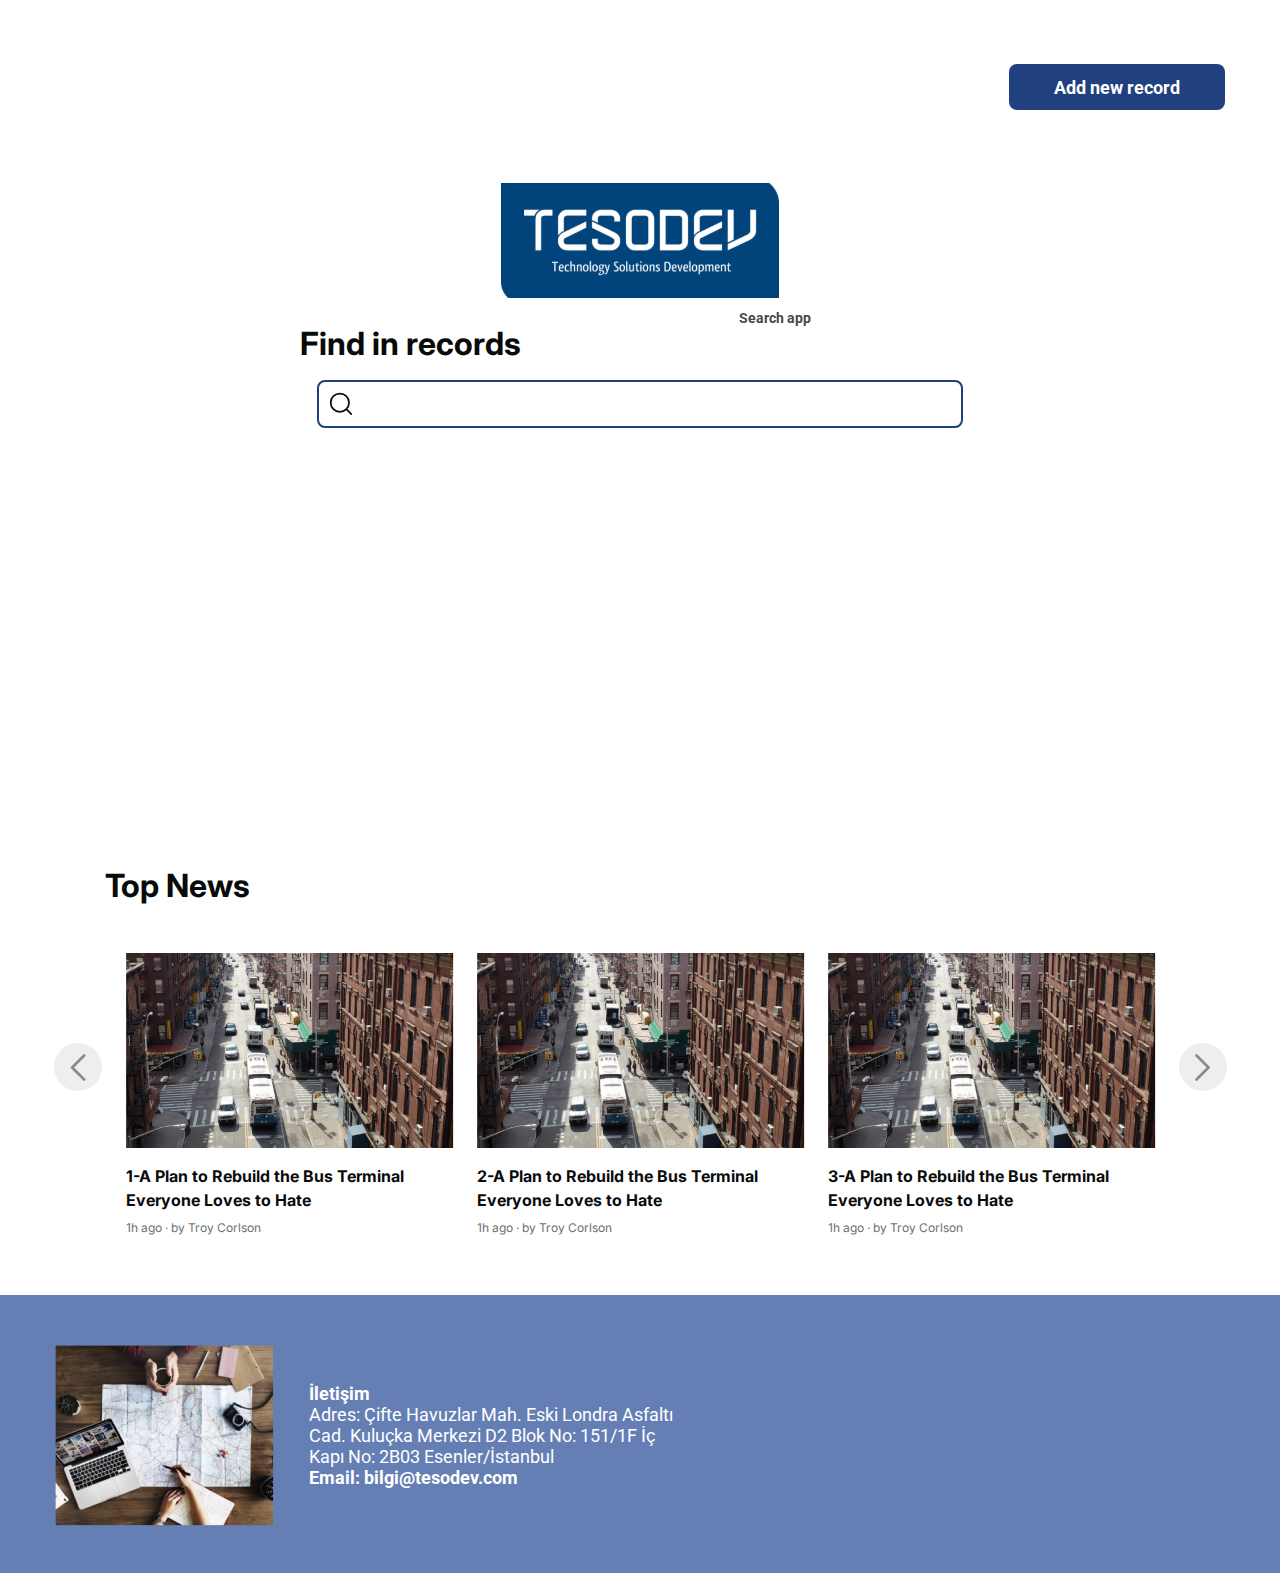
<file: index.html>
<!DOCTYPE html>
<html lang="en">
  <head>
    <meta charset="UTF-8" />
    <meta name="viewport" content="width=device-width, initial-scale=1.0" />
    <script defer src="./assets/js/search.js"></script>
    <script defer src="./assets/js/db.js"></script>
    <script defer src="./assets/js/app.js"></script>
    <script defer src="./assets/js/slider.js"></script>
    <script defer src="./assets/js/header.js"></script>

    <link rel="stylesheet" href="./assets/css/main.css" />
    <title>Home</title>
  </head>

  <body>
    <header id="header-placeholder"></header>
    
    <!--! search panel start  -->
    <section class="search-panel">
      <div class="container">
        <div class="search-panel-wrapper">
          <img src="./assets/icon/logo.svg" alt="tesodev-logo" class="logo" />
          <span class="logo-sub-title">Search app</span>
          <h1 class="title-lg">Find in records</h1>

          <div class="search-bar">
            <img
              class="icon search-icon"
              src="./assets/icon/search-icon.svg"
              alt=""
            />
            <input
              type="text"
              class="search-input search-input-mainpage input input-lg"
              autofocus
            />
            <a class="search-link">
              <button class="btn btn-searchbar">Search</button></a
            >
          </div>

          <div class="search-results-home">
            <ul class="results-list">
              <!-- <li class="results-item">
                <div class="location-info">
                  <div class="location-info-wrapper">
                    <img
                      src="./assets/icon/location-icon.svg"
                      alt="location icon"
                    />
                    <div class="location-wrapper">
                      <p class="company location-bold-text">Pixonyx</p>
                      <p class="location location-light-text">
                        <span class="city">Yanshi,</span>
                        <span class="country">China</span>
                      </p>
                    </div>
                  </div>
                </div>
                <div class="user-info-wrapper">
                  <p class="user-info">Barris Dusting</p>
                  <p class="date-info">5/10/2021</p>
                </div>
              </li> -->
            </ul>
            <a class="show-more-button subheading search-link">Show more...</a>
          </div>
        </div>
      </div>
    </section>
    <!--! search panel end  -->

    <!--! slider start -->
    <section class="slider">
      <div class="container">
        <h1 class="title-lg">Top News</h1>
        <div class="slider-wrapper">
          <button class="slider-button slider-button-left">
            <img src="./assets/icon/arrow-left.svg" alt="" />
          </button>
          <div class="news-card">
            <a
              href="https://www.nytimes.com/2021/01/22/nyregion/port-authority-bus-terminal.html"
              target="_blank"
              ><img src="./assets/img/Image-news.png" alt="news-iamge"
            /></a>
            <a
              href="https://www.nytimes.com/2021/01/22/nyregion/port-authority-bus-terminal.html"
              target="_blank"
            >
              <p class="news-header subheading">
                1-A Plan to Rebuild the Bus Terminal Everyone Loves to Hate
              </p>
            </a>
            <a
              href="https://www.nytimes.com/2021/01/22/nyregion/port-authority-bus-terminal.html"
              target="_blank"
            >
              <p class="news-info">1h ago · by Troy Corlson</p>
            </a>
          </div>
          <div class="news-card">
            <a
              href="https://www.nytimes.com/2021/01/22/nyregion/port-authority-bus-terminal.html"
              target="_blank"
              ><img src="./assets/img/Image-news.png" alt="news-iamge"
            /></a>
            <a
              href="https://www.nytimes.com/2021/01/22/nyregion/port-authority-bus-terminal.html"
              target="_blank"
            >
              <p class="news-header subheading">
                2-A Plan to Rebuild the Bus Terminal Everyone Loves to Hate
              </p>
            </a>
            <a
              href="https://www.nytimes.com/2021/01/22/nyregion/port-authority-bus-terminal.html"
              target="_blank"
            >
              <p class="news-info">1h ago · by Troy Corlson</p>
            </a>
          </div>
          <div class="news-card">
            <a
              href="https://www.nytimes.com/2021/01/22/nyregion/port-authority-bus-terminal.html"
              target="_blank"
              ><img src="./assets/img/Image-news.png" alt="news-iamge"
            /></a>
            <a
              href="https://www.nytimes.com/2021/01/22/nyregion/port-authority-bus-terminal.html"
              target="_blank"
            >
              <p class="news-header subheading">
                3-A Plan to Rebuild the Bus Terminal Everyone Loves to Hate
              </p>
            </a>
            <a
              href="https://www.nytimes.com/2021/01/22/nyregion/port-authority-bus-terminal.html"
              target="_blank"
            >
              <p class="news-info">1h ago · by Troy Corlson</p>
            </a>
          </div>
          <div class="news-card">
            <a
              href="https://www.nytimes.com/2021/01/22/nyregion/port-authority-bus-terminal.html"
              target="_blank"
              ><img src="./assets/img/Image-news.png" alt="news-iamge"
            /></a>
            <a
              href="https://www.nytimes.com/2021/01/22/nyregion/port-authority-bus-terminal.html"
              target="_blank"
            >
              <p class="news-header subheading">
                4-A Plan to Rebuild the Bus Terminal Everyone Loves to Hate
              </p>
            </a>
            <a
              href="https://www.nytimes.com/2021/01/22/nyregion/port-authority-bus-terminal.html"
              target="_blank"
            >
              <p class="news-info">1h ago · by Troy Corlson</p>
            </a>
          </div>
          <div class="news-card">
            <a
              href="https://www.nytimes.com/2021/01/22/nyregion/port-authority-bus-terminal.html"
              target="_blank"
              ><img src="./assets/img/Image-news.png" alt="news-iamge"
            /></a>
            <a
              href="https://www.nytimes.com/2021/01/22/nyregion/port-authority-bus-terminal.html"
              target="_blank"
            >
              <p class="news-header subheading">
                5-A Plan to Rebuild the Bus Terminal Everyone Loves to Hate
              </p>
            </a>
            <a
              href="https://www.nytimes.com/2021/01/22/nyregion/port-authority-bus-terminal.html"
              target="_blank"
            >
              <p class="news-info">1h ago · by Troy Corlson</p>
            </a>
          </div>
          <div class="news-card">
            <a
              href="https://www.nytimes.com/2021/01/22/nyregion/port-authority-bus-terminal.html"
              target="_blank"
              ><img src="./assets/img/Image-news.png" alt="news-iamge"
            /></a>
            <a
              href="https://www.nytimes.com/2021/01/22/nyregion/port-authority-bus-terminal.html"
              target="_blank"
            >
              <p class="news-header subheading">
                6-A Plan to Rebuild the Bus Terminal Everyone Loves to Hate
              </p>
            </a>
            <a
              href="https://www.nytimes.com/2021/01/22/nyregion/port-authority-bus-terminal.html"
              target="_blank"
            >
              <p class="news-info">1h ago · by Troy Corlson</p>
            </a>
          </div>
          <div class="news-card">
            <a
              href="https://www.nytimes.com/2021/01/22/nyregion/port-authority-bus-terminal.html"
              target="_blank"
              ><img src="./assets/img/Image-news.png" alt="news-iamge"
            /></a>
            <a
              href="https://www.nytimes.com/2021/01/22/nyregion/port-authority-bus-terminal.html"
              target="_blank"
            >
              <p class="news-header subheading">
                7-A Plan to Rebuild the Bus Terminal Everyone Loves to Hate
              </p>
            </a>
            <a
              href="https://www.nytimes.com/2021/01/22/nyregion/port-authority-bus-terminal.html"
              target="_blank"
            >
              <p class="news-info">1h ago · by Troy Corlson</p>
            </a>
          </div>
          <button class="slider-button slider-button-right">
            <img src="./assets/icon/arrow-right.svg" alt="" />
          </button>
        </div>
      </div>
    </section>
    <!--! slider end   -->

    <!--! footer start  -->
    <footer class="footer">
      <div class="container">
        <div class="footer-wrapper">
          <div class="footer-adress">
            <div class="footer-adress-wrapper">
              <img src="./assets/img/Image-address.png" alt="address image" />
              <div class="adress">
                <strong>İletişim</strong>
                <p class="adress-detail">
                  Adres: Çifte Havuzlar Mah. Eski Londra Asfaltı Cad. Kuluçka
                  Merkezi D2 Blok No: 151/1F İç Kapı No: 2B03 Esenler/İstanbul
                </p>
                <a href="mailto:bilgi@tesodev.com"
                  ><strong>Email: bilgi@tesodev.com</strong>
                </a>
              </div>
            </div>
          </div>
          <div class="footer-map">
            <iframe
              src="https://www.google.com/maps/embed?pb=!1m18!1m12!1m3!1d3010.279562401988!2d28.888373176902796!3d41.01913931875468!2m3!1f0!2f0!3f0!3m2!1i1024!2i768!4f13.1!3m3!1m2!1s0x14cabb7abf29ba35%3A0xc98f44e9057adcde!2zVGVzb2RldiBZYXrEsWzEsW0!5e0!3m2!1str!2str!4v1697552507046!5m2!1str!2str"
              width="100%"
              height="100%"
              style="border: 0"
              allowfullscreen=""
              loading="lazy"
              referrerpolicy="no-referrer-when-downgrade"
            ></iframe>
          </div>
        </div>
      </div>
    </footer>
    <!--! footer end  -->
  </body>
</html>
</file>
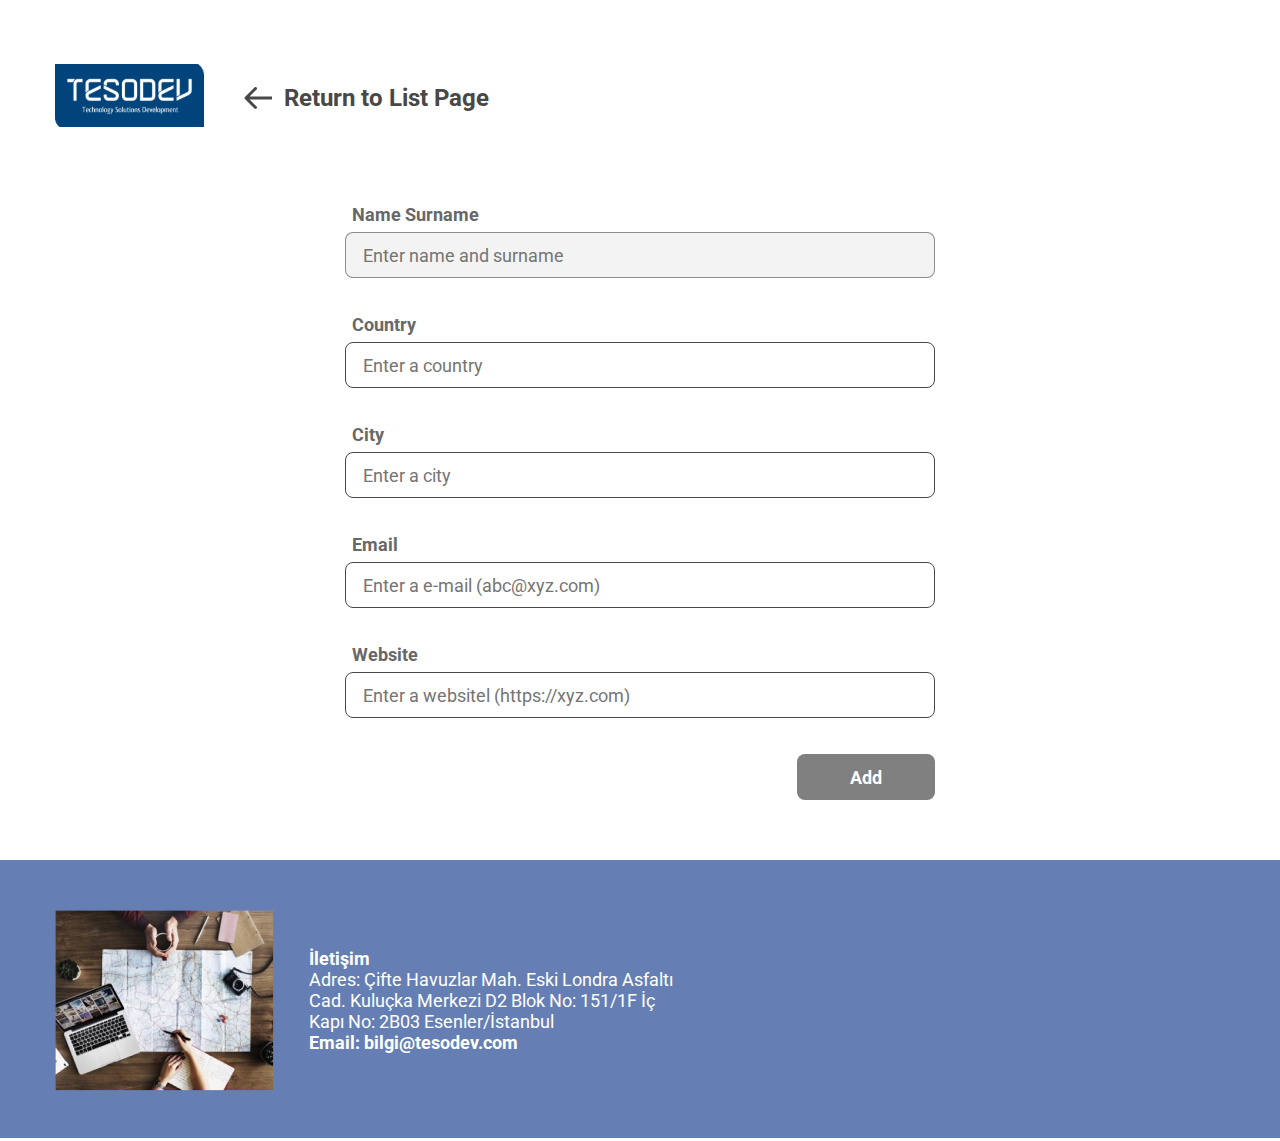
<file: form.html>
<!DOCTYPE html>
<html lang="en">
  <head>
    <meta charset="UTF-8" />
    <meta name="viewport" content="width=device-width, initial-scale=1.0" />
    <link rel="stylesheet" href="./assets/css/main.css" />
    <script defer src="./assets/js/header.js"></script>
    <title>Form</title>
  </head>
  <body>
    <header id="header-placeholder"></header>
    
    <!--! form section start  -->
    <section class="form">
      <div class="container">
        <div class="form-wrapper">
          <form action="#">
            <div class="form-item">
              <label for="">Name Surname</label>
              <input
                autofocus
                type="text"
                name="nameSurname"
                class="input input-md"
                placeholder="Enter name and surname"
                id=""
              />
            </div>
            <div class="form-item">
              <label for="">Country</label>
              <input
                type="text"
                name="country"
                class="input input-md"
                placeholder="Enter a country"
                id=""
              />
            </div>
            <div class="form-item">
              <label for="">City</label>
              <input
                type="text"
                name="city"
                class="input input-md"
                placeholder="Enter a city
                "
                id=""
              />
            </div>
            <div class="form-item">
              <label for="">Email</label>
              <input
                type="text"
                name="email"
                class="input input-md"
                placeholder="Enter a e-mail (abc@xyz.com)"
                id=""
              />
            </div>
            <div class="form-item">
              <label for="">Website</label>
              <input
                type="text"
                name="website"
                class="input input-md"
                placeholder="Enter a websitel (https://xyz.com)"
                id=""
              />
            </div>
            <button type="submit" disabled class="btn">Add</button>
          </form>
        </div>
      </div>
    </section>
    <!--! form section end  -->

    <!--! footer start  -->
    <footer class="footer">
      <div class="container">
        <div class="footer-wrapper">
          <div class="footer-adress">
            <div class="footer-adress-wrapper">
              <img src="./assets/img/Image-address.png" alt="address image" />
              <div class="adress">
                <strong>İletişim</strong>
                <p class="adress-detail">
                  Adres: Çifte Havuzlar Mah. Eski Londra Asfaltı Cad. Kuluçka
                  Merkezi D2 Blok No: 151/1F İç Kapı No: 2B03 Esenler/İstanbul
                </p>
                <a href="mailto:bilgi@tesodev.com"
                  ><strong>Email: bilgi@tesodev.com</strong>
                </a>
              </div>
            </div>
          </div>
          <div class="footer-map">
            <iframe
              src="https://www.google.com/maps/embed?pb=!1m18!1m12!1m3!1d3010.279562401988!2d28.888373176902796!3d41.01913931875468!2m3!1f0!2f0!3f0!3m2!1i1024!2i768!4f13.1!3m3!1m2!1s0x14cabb7abf29ba35%3A0xc98f44e9057adcde!2zVGVzb2RldiBZYXrEsWzEsW0!5e0!3m2!1str!2str!4v1697552507046!5m2!1str!2str"
              width="100%"
              height="100%"
              style="border: 0"
              allowfullscreen=""
              loading="lazy"
              referrerpolicy="no-referrer-when-downgrade"
            ></iframe>
          </div>
        </div>
      </div>
    </footer>
    <!--! footer end  -->
  </body>
</html>
</file>
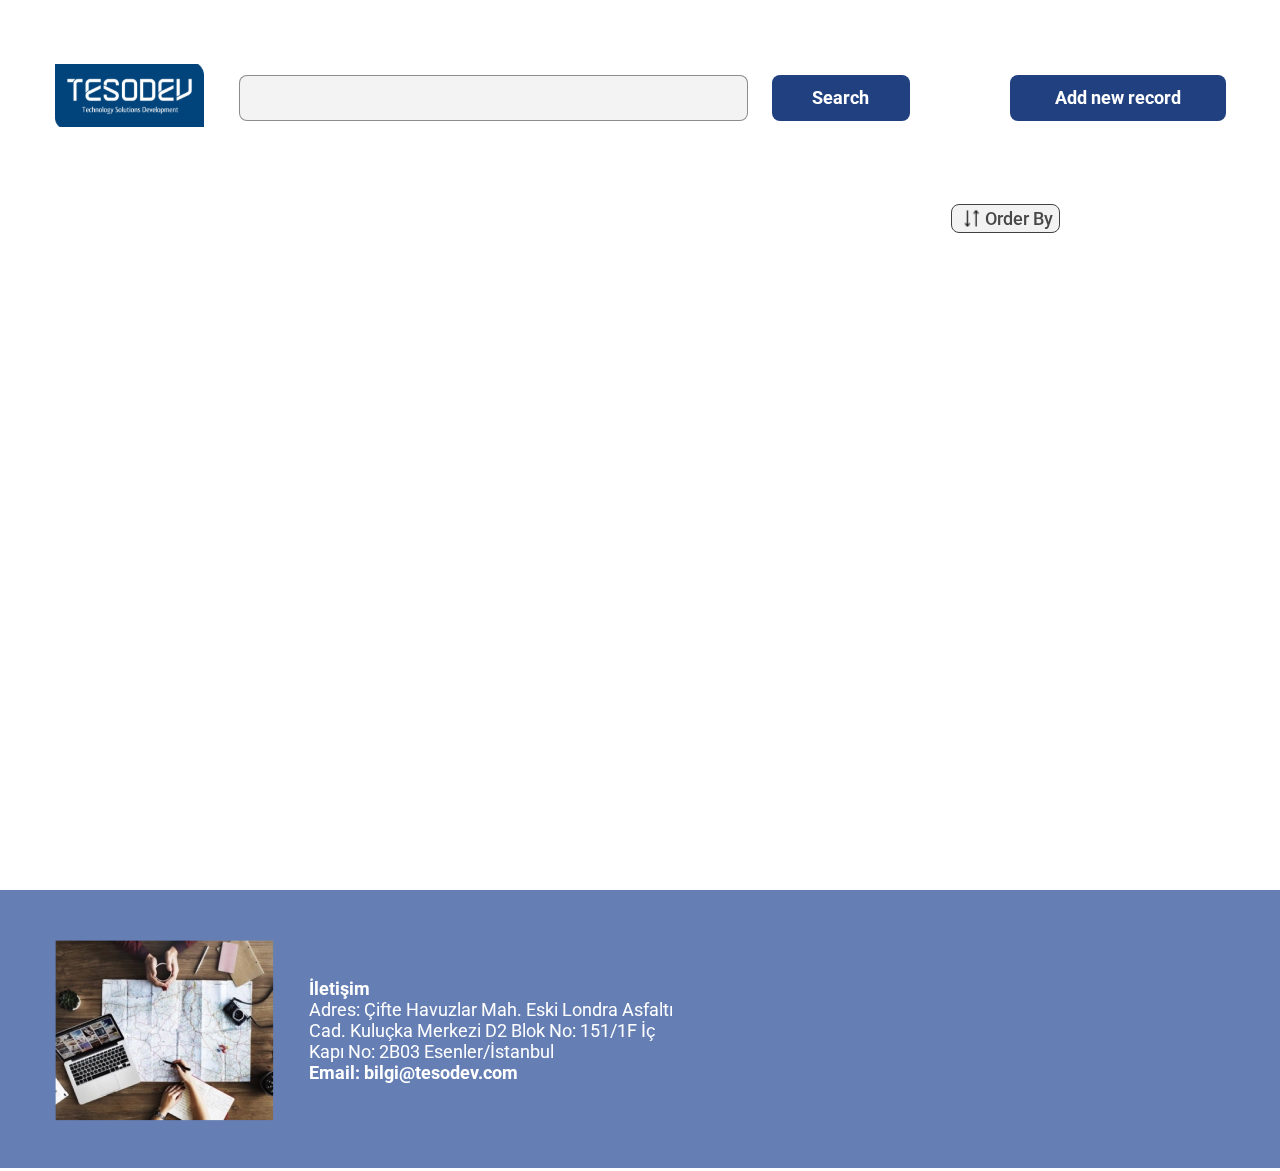
<file: results.html>
<!DOCTYPE html>
<html lang="en">
  <head>
    <meta charset="UTF-8" />
    <meta name="viewport" content="width=device-width, initial-scale=1.0" />

    <script defer src="./assets/js/header.js"></script>
    <script defer src="./assets/js/search.js"></script>
    <script defer src="./assets/js/db.js"></script>
    <script defer src="./assets/js/pagination.js"></script>
    <script defer src="./assets/js/results.js"></script>

    <link rel="stylesheet" href="./assets/css/main.css" />
    <title>Results</title>
  </head>

  <body>
    <header id="header-placeholder"></header>
    
    <!--! all-results start  -->
    <section class="results">
      <div class="container">
        <div class="all-results-wrapper">
          <ul class="results-list"></ul>

          <!--! orderby select start -->
          <div class="orderby-wrapper">
            <button class="order-btn" onclick="show(self)">
              <img src="./assets/icon/sort-icon.svg" alt="order button" />Order
              By
            </button>
            <ul class="orderby-list" style="display: none">
              <li class="orderby-item" onclick="setSortKey('name','asc',this)">
                <a href="#">Name ascending</a>
              </li>
              <li class="orderby-item" onclick="setSortKey('name','desc',this)">
                <a href="#">Name descending</a>
              </li>
              <li class="orderby-item" onclick="setSortKey('year','asc',this)">
                <a href="#">Year ascending</a>
              </li>
              <li class="orderby-item" onclick="setSortKey('year','desc',this)">
                <a href="#">Year descending</a>
              </li>
            </ul>
          </div>
          <!--! orderby button end -->
        </div>

        <!-- pag start -->
        <div class="pagination-container">
          <ul class="pagination">
            <!-- Sayfa numaraları  -->
          </ul>
        </div>
        <!-- pag end -->
      </div>
    </section>

    <!--! all results end  -->

    <!--! footer start  -->
    <footer class="footer">
      <div class="container">
        <div class="footer-wrapper">
          <div class="footer-adress">
            <div class="footer-adress-wrapper">
              <img src="./assets/img/Image-address.png" alt="address image" />
              <div class="adress">
                <strong>İletişim</strong>
                <p class="adress-detail">
                  Adres: Çifte Havuzlar Mah. Eski Londra Asfaltı Cad. Kuluçka
                  Merkezi D2 Blok No: 151/1F İç Kapı No: 2B03 Esenler/İstanbul
                </p>
                <a href="mailto:bilgi@tesodev.com"
                  ><strong>Email: bilgi@tesodev.com</strong>
                </a>
              </div>
            </div>
          </div>
          <div class="footer-map">
            <iframe
              src="https://www.google.com/maps/embed?pb=!1m18!1m12!1m3!1d3010.279562401988!2d28.888373176902796!3d41.01913931875468!2m3!1f0!2f0!3f0!3m2!1i1024!2i768!4f13.1!3m3!1m2!1s0x14cabb7abf29ba35%3A0xc98f44e9057adcde!2zVGVzb2RldiBZYXrEsWzEsW0!5e0!3m2!1str!2str!4v1697552507046!5m2!1str!2str"
              width="100%"
              height="100%"
              style="border: 0"
              allowfullscreen=""
              loading="lazy"
              referrerpolicy="no-referrer-when-downgrade"
            ></iframe>
          </div>
        </div>
      </div>
    </footer>
    <!--! footer end  -->
  </body>
</html>
</file>
<file: assets/css/main.css>
@import url(./_base.css);
@import url(./_header.css);
@import url(./_button.css);
@import url(./_search-panel.css);
@import url(./_slider.css);
@import url(./_results.css);
@import url(./_form.css);
@import url(./_footer.css);
@import url(./_pagination.css);
</file>
